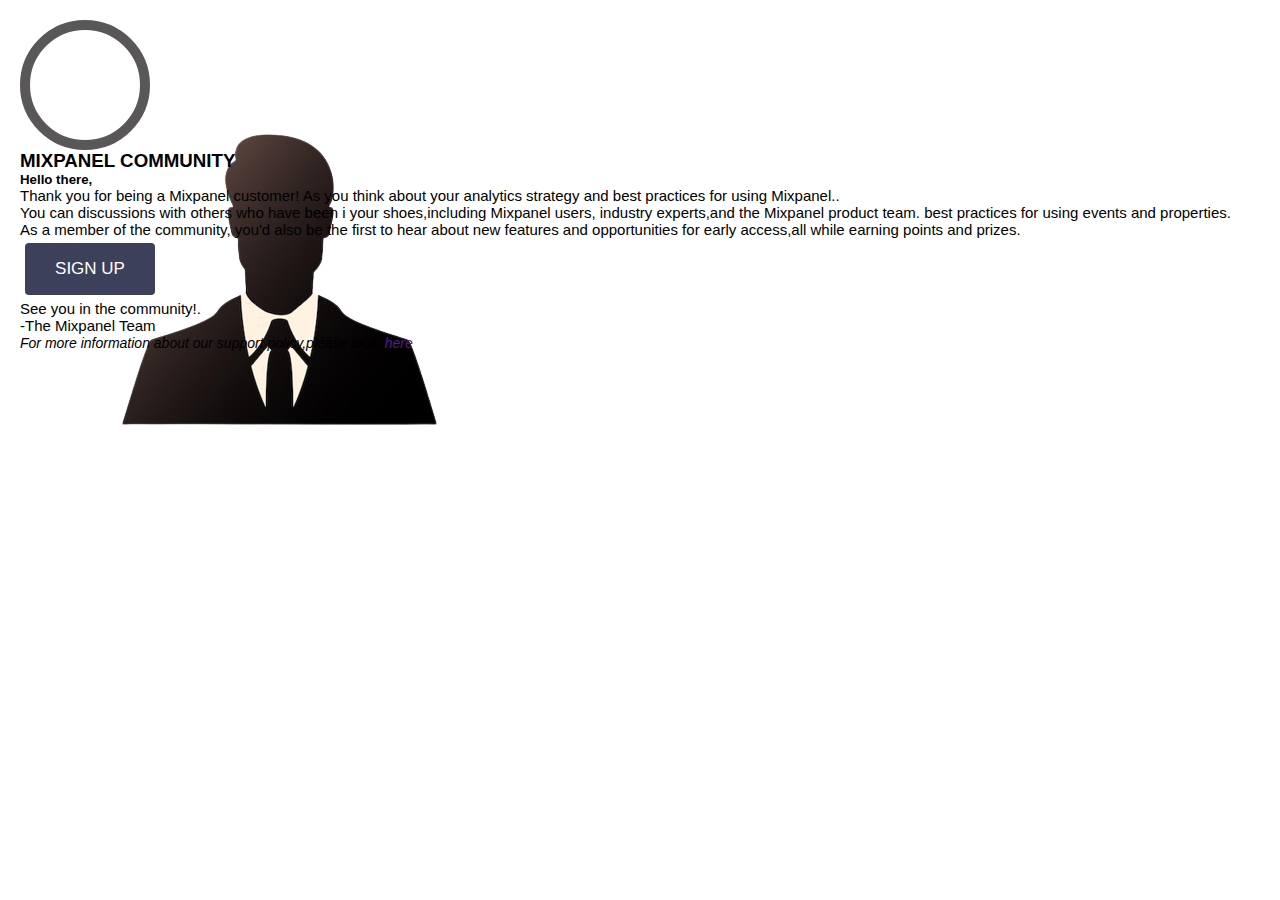
<file: index.html>
<!DOCTYPE html>
<html lang="en">
  <head>
    <meta charset="UTF-8" />
    <meta name="viewport" content="width=device-width, initial-scale=1.0" />
    <title>Email template</title>
    <link rel="stylesheet" href="./style.css" />
    <link
      href="https://cdn.jsdelivr.net/npm/bootstrap@5.3.0/dist/css/bootstrap.min.css"
      rel="stylesheet"
      integrity="sha384-9ndCyUaIbzAi2FUVXJi0CjmCapSmO7SnpJef0486qhLnuZ2cdeRhO02iuK6FUUVM"
      crossorigin="anonymous"
    />
  </head>
  <body>
    <div class="container">
      <div class="row">
        <div class="col-sm-12 ">
         <div class="col-12 outer-container col-md-6 bg-dark mt-md-3 mt-1 border mx-auto">
          <div class="border col-md-10 col-11 rounded bg-light p-4 pb-top my-2 mx-auto ">
            <div class="border-img mx-auto my-1">
              <img class="mx-auto col-12" src="./vector-black-silhouette-icon-businessman_574806-2057-removebg-preview.png" alt="">
            </div>
            <h3 class="fw-bold text-center"><span class="border-bottom border-4 border-primary"> MIXPANEL</span> COMMUNITY</h3>
            <h5 class="fw-bold  mt-md-4 mt-2">Hello there,</h5>
            <p class=""> Thank you for being a Mixpanel customer! As you think about your analytics strategy and best practices for using Mixpanel..</p>
             <p class=""> You can discussions with others who have been i your shoes,including Mixpanel users, industry experts,and the Mixpanel product team. <a class="text-primary">best practices for using events and properties. </a></p>

       <p class="">As a member of the community, you'd also be the first to hear about new features and opportunities for early access,all while earning points and prizes. </p>
       <div class="mx-auto text-center">
        <button class="btn btn-primary">
            <span class="fw-bold">SIGN UP</span>
          </button>
       </div>
       <p class="">See you in <span class="text-primary"> the community!.</span></p>
       <p class="">-The Mixpanel Team </p> 
      <i class="text-dark text-center px-3 col-6">For more information about our support policy,please look. <a href="" class="text-primary">here</a></i>

          </div>
         </div>
        </div>
      </div>
    </div>
   
  </body>
</html>
</file>
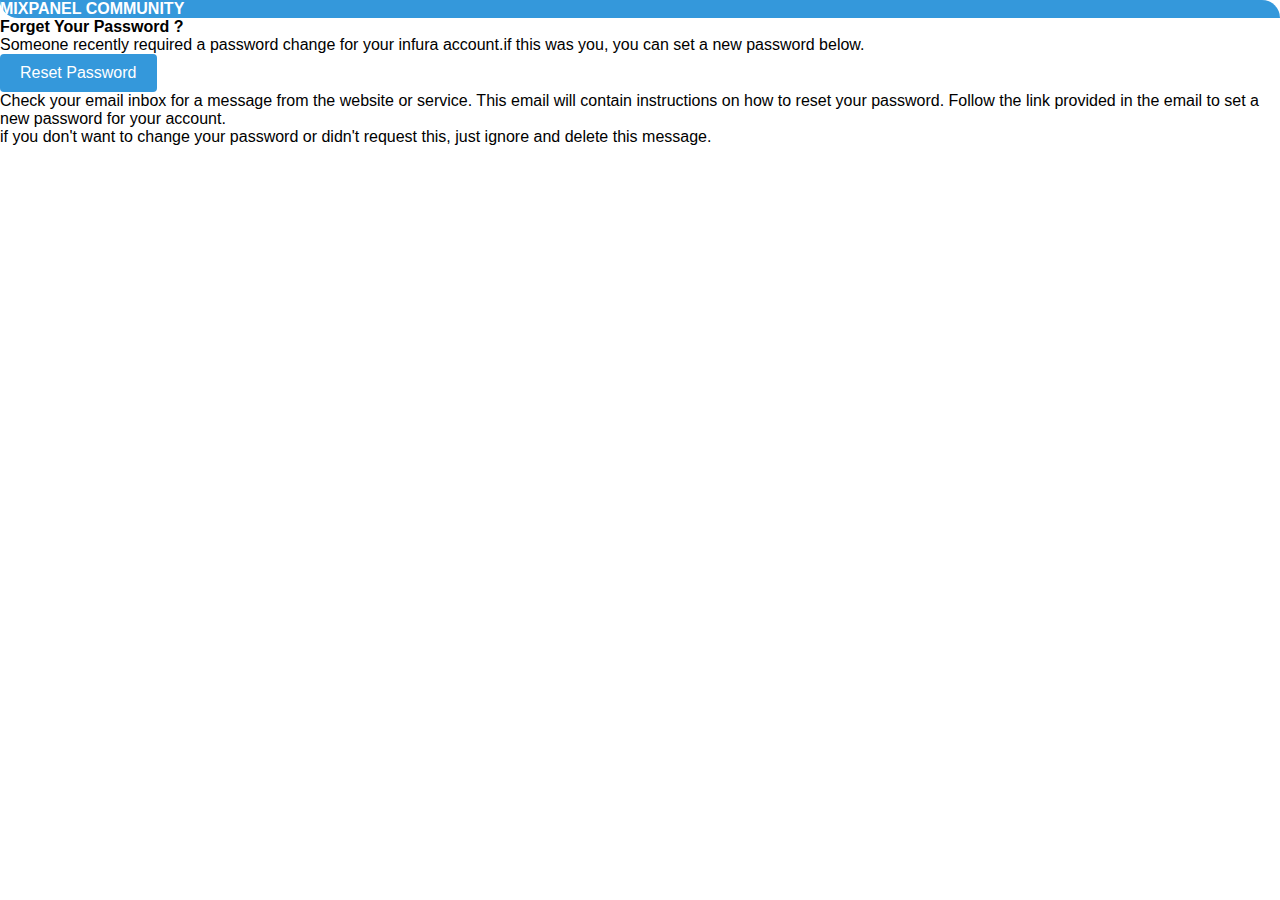
<file: forget.html>
<!DOCTYPE html>
<html lang="en">
<head>
    <meta charset="UTF-8">
    <meta name="viewport" content="width=device-width, initial-scale=1.0">
    <title>Forget password template</title>
    <link rel="stylesheet" href="./forgetpassword.css">
    <link
    href="https://cdn.jsdelivr.net/npm/bootstrap@5.3.0/dist/css/bootstrap.min.css"
    rel="stylesheet"
    integrity="sha384-9ndCyUaIbzAi2FUVXJi0CjmCapSmO7SnpJef0486qhLnuZ2cdeRhO02iuK6FUUVM"
    crossorigin="anonymous"
    />
</head>
<body> 

    <div class="container">
        <div class="row">
            <div class="col-sm-12">
                <div class="border  bg-dark outer-container col-md-6 mt-3 mx-auto">
                    <div class=" inner-container my-2 col-md-10 col-11 mx-auto "> 
                       <h4 class="fw-bold text-center py-5"> MIXPANEL COMMUNITY</h4>

                       </div>
                       <div class="col-md-11 px-3 mx-auto">
                           <h4 class="text-center  text-light mt-5">Forget Your Password ?</h4>
                           <p class="px-md-4 mt-3 text-light">Someone recently required a password change for your infura account.if this was you, you can set a new password below. </p>
                           
                           <div class="mx-auto mt-5 text-center">
                               <button class="btn">Reset Password</button>
                            </div>
                            <p class="px-md-4 mt-4 text-light">Check your email inbox for a message from the website or service. This email will contain instructions on how to reset your password. Follow the link provided in the email to set a new password for your account.</p>
                            <p class="px-md-4 text-light">if you don't want to change your password or didn't request this, just ignore and delete this message.</p>
                        </div>
                    </div>
            </div>
        </div>
    </div>
 </div>
</div>
</body>
</html>
</file>
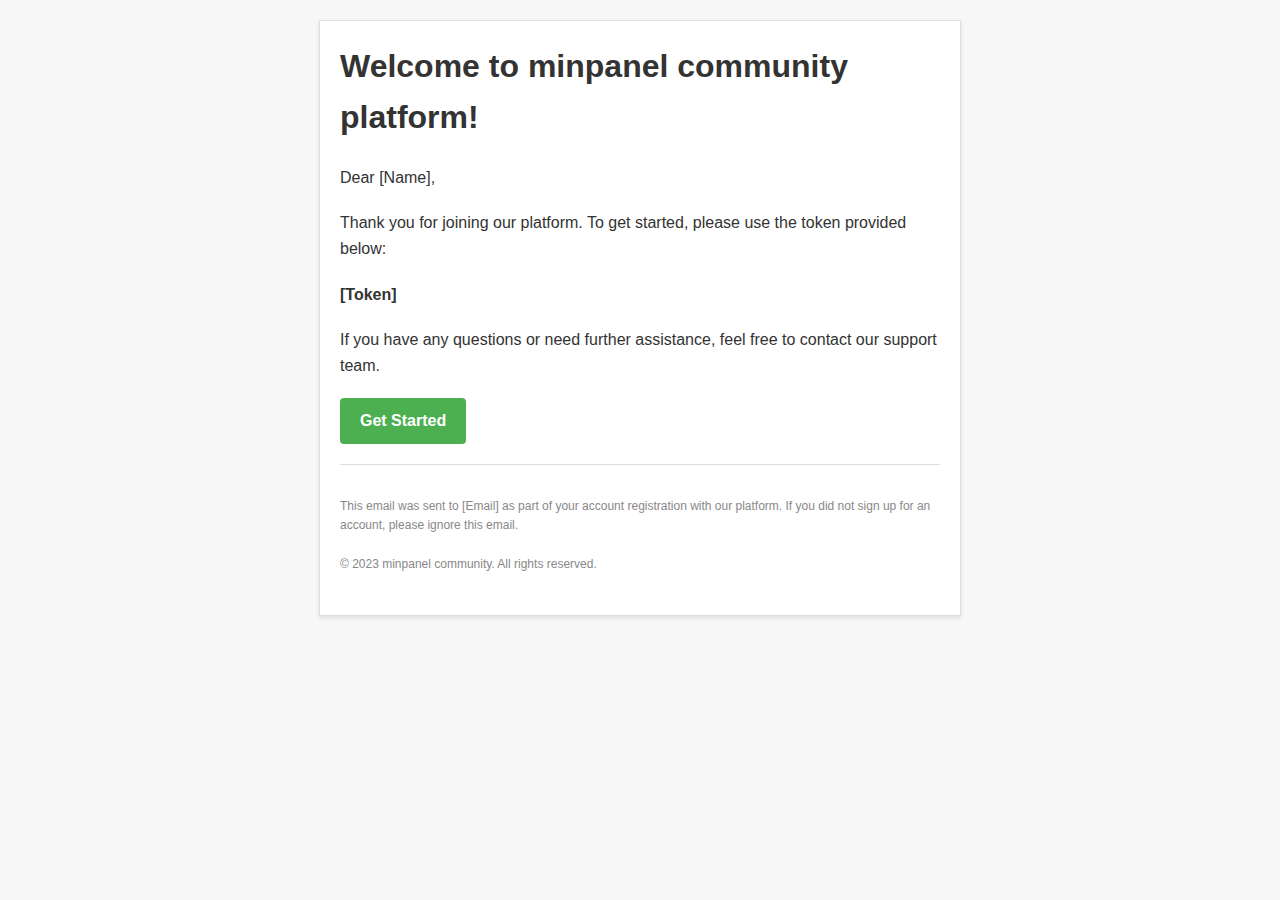
<file: token.html>
<!DOCTYPE html>
<html lang="en">
  <head>
    <meta charset="UTF-8" />
    <meta name="viewport" content="width=device-width, initial-scale=1.0" />
    <title>Token email template</title>
    <link rel="stylesheet" href="./token.css" />
  </head>
  <body>
    <div class="container">
      <h1>Welcome to minpanel community platform!</h1>
      <p>Dear [Name],</p>
      <p>
        Thank you for joining our platform. To get started, please use the token
        provided below:
      </p>
      <p><strong>[Token]</strong></p>
      <p>
        If you have any questions or need further assistance, feel free to
        contact our support team.
      </p>
      <a class="button" href="#">Get Started</a>
      <div class="footer">
        <p>
          This email was sent to [Email] as part of your account registration
          with our platform. If you did not sign up for an account, please
          ignore this email.
        </p>
        <p>&copy; 2023 minpanel community. All rights reserved.</p>
      </div>
    </div>
  </body>
</html>
</file>
<file: style.css>
*{
    padding: 0;
    margin: 0;
    box-sizing: border-box;
    font-family: Arial, sans-serif;
}
.pb-top{
    padding: 20px;
}

a{
    text-decoration: none !important;
    cursor: pointer;
}
.outer-container {
    border-bottom-left-radius: 30px;
    border-top-right-radius: 30px;
}
.border-img{
    border: 10px solid #595757;
    height:130px ;
    width:130px ;
    border-radius: 100px;
}
button {
    display: inline-block;
    border-radius: 4px;
    background-color: #3d405b;
    border: none;
    color: #FFFFFF;
    text-align: center;
    font-size: 17px;
    padding: 16px;
    width: 130px;
    transition: all 0.5s;
    cursor: pointer;
    margin: 5px;
   }
   
   button span {
    cursor: pointer;
    display: inline-block;
    position: relative;
    transition: 0.5s;
   }
   
   button span:after {
    content: '»';
    position: absolute;
    opacity: 0;
    top: 0;
    right: -15px;
    transition: 0.5s;
   }
   
   button:hover span {
    padding-right: 15px;
   }
   
   button:hover span:after {
    opacity: 1;
    right: 0;
   }
   p{
    font-size: 15px;
   }
  
i{font-size: 14px;}
 
@media (max-width:600px) {
    .border-img{
        border: 10px solid #595757;
        height:75px ;
        width:75px ;
        border-radius: 100px;
    }  
    /* .pb-top{
        padding:  25px !important;
    } */
    h5{
        font-size: 15px !important;
    } 
    h3{
        font-size: 18px !important; 
    }
   
}
</file>
<file: forgetpassword.css>
*{
    font-family: Arial, sans-serif;
    margin: 0;
    padding: 0;
}
 .outer-container{
  border-bottom-left-radius: 30px;
  border-top-right-radius: 30px;
 }
.inner-container{
  background-color:  #3498db ;
  color: #fff;
  border-bottom-left-radius: 30px;
  border-top-right-radius: 30px;
}
.btn{
  background-color: #3498db !important;
  color: white !important;
  padding: 10px 20px !important;
  border: none !important ;
  border-radius : 4px  !important;
  font-size: 16px  !important;
  cursor: pointer !important;
}
</file>
<file: token.css>
body {
    font-family: Arial, sans-serif;
    line-height: 1.6;
    color: #333333;
    background-color: #f7f7f7;
    margin: 0;
    padding: 0;
  }
  
  .container {
    max-width: 600px;
    margin:20px auto;
    padding: 20px;
    background-color: #ffffff;
    border: 1px solid #dddddd;
    box-shadow: 0 2px 4px rgba(0, 0, 0, 0.1);
  }
  
  h1 {
    margin-top: 0;
    color: #333333;
  }
  
  p {
    margin-bottom: 20px;
  }
  
  .button {
    display: inline-block;
    background-color: #4CAF50;
    color: #ffffff;
    padding: 10px 20px;
    text-decoration: none;
    border-radius: 4px;
    font-weight: bold;
  }
  
  .footer {
    margin-top: 20px;
    padding-top: 20px;
    border-top: 1px solid #dddddd;
    font-size: 12px;
    color: #888888;
  }
</file>
